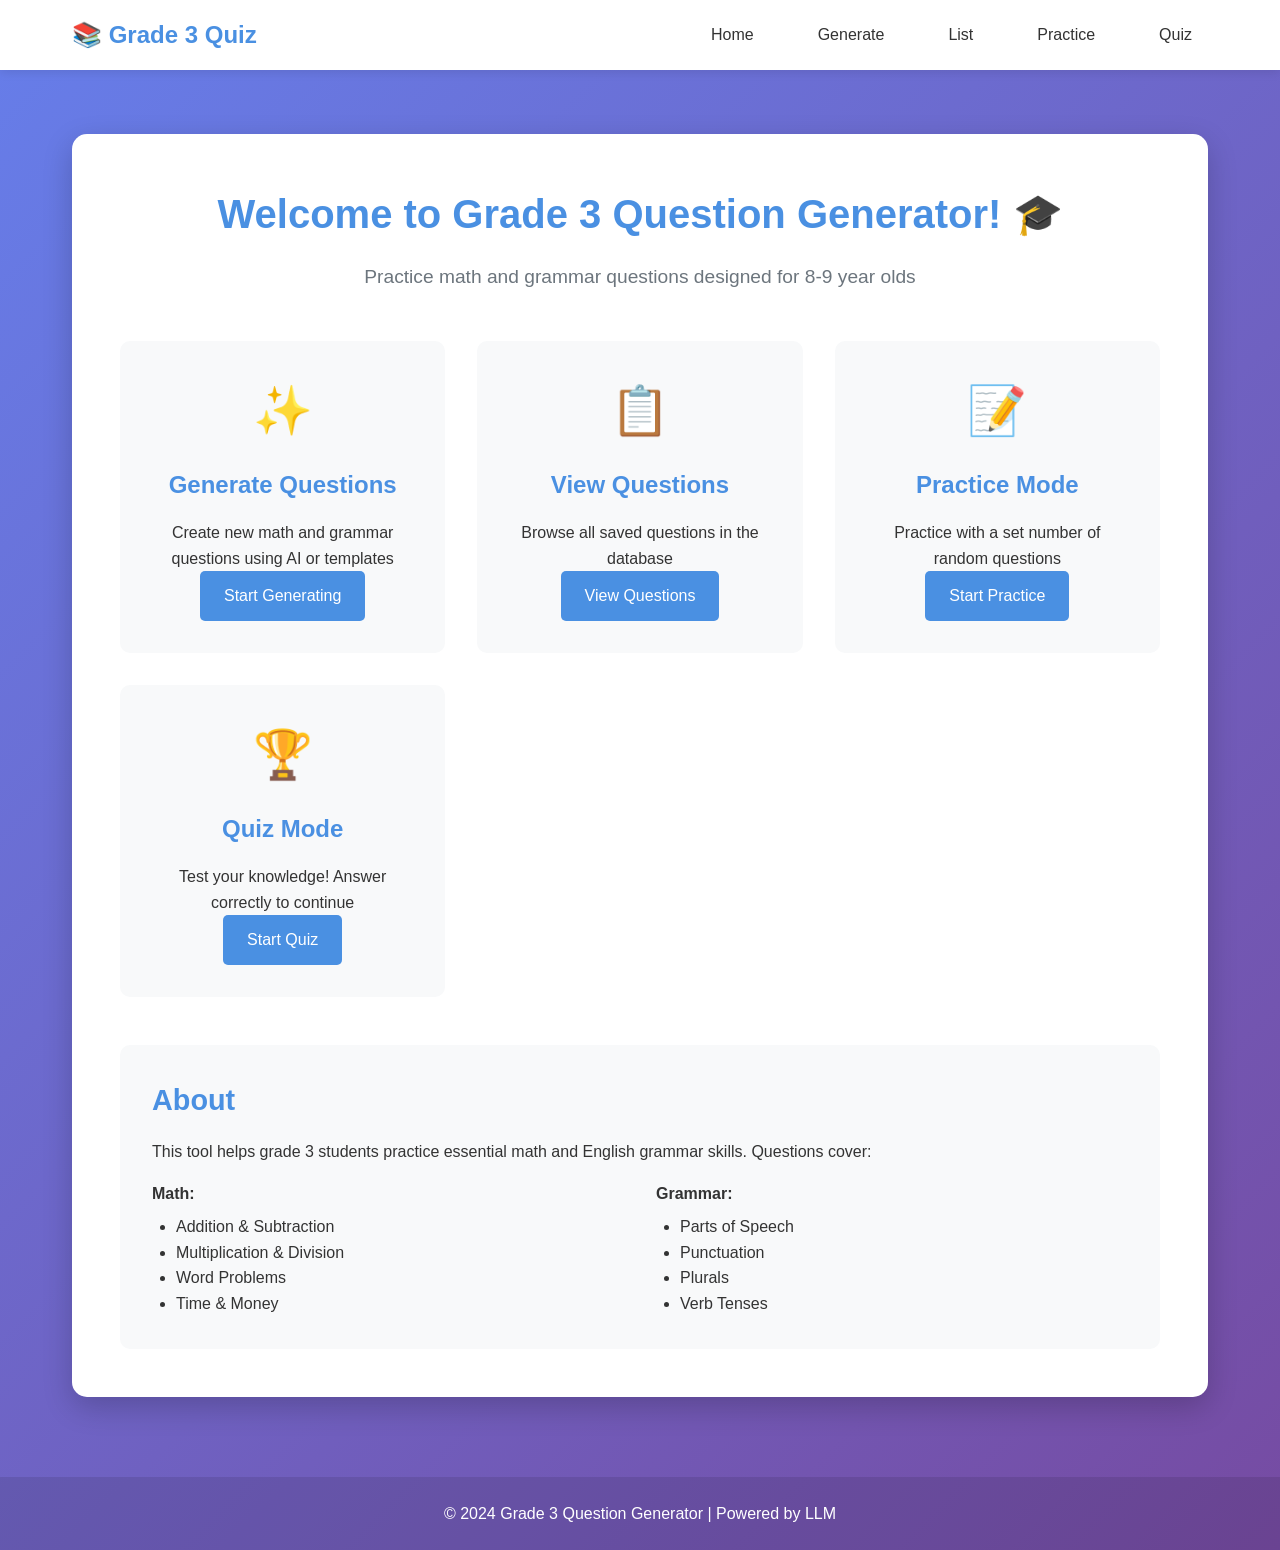
<file: docs/index.html>
<!DOCTYPE html>
<html lang="en">
<head>
    <meta charset="UTF-8">
    <meta name="viewport" content="width=device-width, initial-scale=1.0">
    <title>Home - Grade 3 Question Generator</title>
    <link rel="stylesheet" href="css/style.css">
</head>
<body>
    <nav class="navbar">
        <div class="nav-container">
            <h1 class="nav-logo">📚 Grade 3 Quiz</h1>
            <ul class="nav-menu">
                <li><a href="index.html" class="nav-link">Home</a></li>
                <li><a href="generate.html" class="nav-link">Generate</a></li>
                <li><a href="list.html" class="nav-link">List</a></li>
                <li><a href="practice.html" class="nav-link">Practice</a></li>
                <li><a href="quiz.html" class="nav-link">Quiz</a></li>
            </ul>
        </div>
    </nav>

    <main class="container">
        <div class="home-container">
            <div class="hero">
                <h1>Welcome to Grade 3 Question Generator! 🎓</h1>
                <p class="subtitle">Practice math and grammar questions designed for 8-9 year olds</p>
            </div>

            <div class="features-grid">
                <div class="feature-card">
                    <div class="feature-icon">✨</div>
                    <h2>Generate Questions</h2>
                    <p>Create new math and grammar questions using AI or templates</p>
                    <a href="generate.html" class="btn btn-primary">Start Generating</a>
                </div>

                <div class="feature-card">
                    <div class="feature-icon">📋</div>
                    <h2>View Questions</h2>
                    <p>Browse all saved questions in the database</p>
                    <a href="list.html" class="btn btn-primary">View Questions</a>
                </div>

                <div class="feature-card">
                    <div class="feature-icon">📝</div>
                    <h2>Practice Mode</h2>
                    <p>Practice with a set number of random questions</p>
                    <a href="practice.html" class="btn btn-primary">Start Practice</a>
                </div>

                <div class="feature-card">
                    <div class="feature-icon">🏆</div>
                    <h2>Quiz Mode</h2>
                    <p>Test your knowledge! Answer correctly to continue</p>
                    <a href="quiz.html" class="btn btn-primary">Start Quiz</a>
                </div>
            </div>

            <div class="info-section">
                <h3>About</h3>
                <p>This tool helps grade 3 students practice essential math and English grammar skills. Questions cover:</p>
                <div class="info-grid">
                    <div class="info-item">
                        <strong>Math:</strong>
                        <ul>
                            <li>Addition & Subtraction</li>
                            <li>Multiplication & Division</li>
                            <li>Word Problems</li>
                            <li>Time & Money</li>
                        </ul>
                    </div>
                    <div class="info-item">
                        <strong>Grammar:</strong>
                        <ul>
                            <li>Parts of Speech</li>
                            <li>Punctuation</li>
                            <li>Plurals</li>
                            <li>Verb Tenses</li>
                        </ul>
                    </div>
                </div>
            </div>
        </div>
    </main>

    <footer class="footer">
        <p>&copy; 2024 Grade 3 Question Generator | Powered by LLM</p>
    </footer>
</body>
</html>
</file>
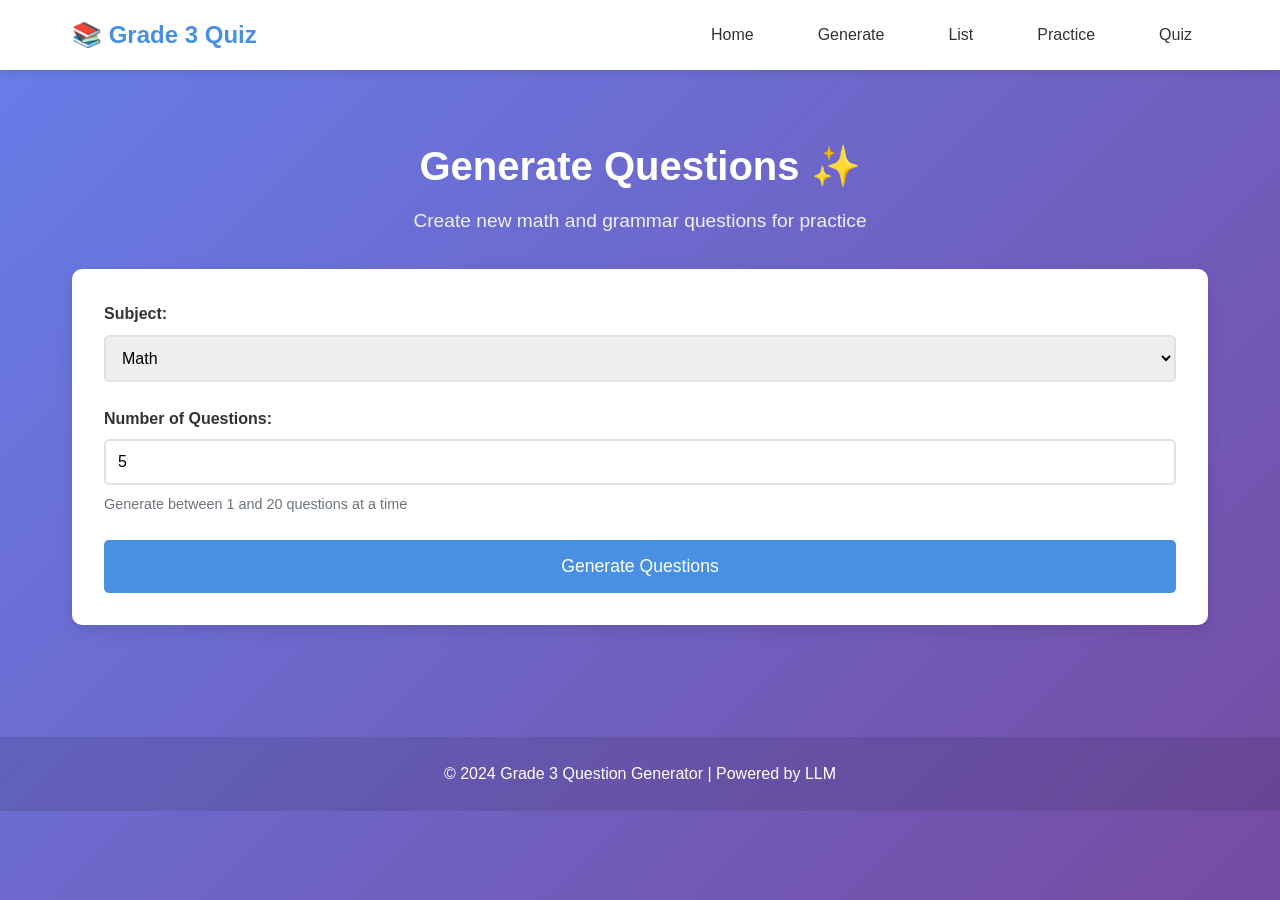
<file: docs/generate.html>
<!DOCTYPE html>
<html lang="en">
<head>
    <meta charset="UTF-8">
    <meta name="viewport" content="width=device-width, initial-scale=1.0">
    <title>Generate Questions - Grade 3 Quiz</title>
    <link rel="stylesheet" href="css/style.css">
</head>
<body>
    <nav class="navbar">
        <div class="nav-container">
            <h1 class="nav-logo">📚 Grade 3 Quiz</h1>
            <ul class="nav-menu">
                <li><a href="index.html" class="nav-link">Home</a></li>
                <li><a href="generate.html" class="nav-link">Generate</a></li>
                <li><a href="list.html" class="nav-link">List</a></li>
                <li><a href="practice.html" class="nav-link">Practice</a></li>
                <li><a href="quiz.html" class="nav-link">Quiz</a></li>
            </ul>
        </div>
    </nav>

    <main class="container">
        <div class="page-header">
            <h1>Generate Questions ✨</h1>
            <p>Create new math and grammar questions for practice</p>
        </div>

        <div class="generate-container">
            <form id="generateForm" class="form-card">
                <div class="form-group">
                    <label for="subject">Subject:</label>
                    <select id="subject" name="subject" required>
                        <option value="math">Math</option>
                        <option value="grammar">Grammar</option>
                    </select>
                </div>

                <div class="form-group">
                    <label for="count">Number of Questions:</label>
                    <input type="number" id="count" name="count" min="1" max="20" value="5" required>
                    <small>Generate between 1 and 20 questions at a time</small>
                </div>

                <button type="submit" class="btn btn-primary btn-large">
                    <span id="btnText">Generate Questions</span>
                    <span id="btnLoading" style="display: none;">Generating...</span>
                </button>
            </form>

            <div id="loading" class="loading" style="display: none;">
                <div class="spinner"></div>
                <p>Generating questions, please wait...</p>
            </div>

            <div id="results" class="results" style="display: none;">
                <h2>Generated Questions</h2>
                <div id="questionsList"></div>
                <button onclick="resetForm()" class="btn btn-secondary">Generate More</button>
            </div>

            <div id="error" class="error-message" style="display: none;"></div>
        </div>
    </main>

    <footer class="footer">
        <p>&copy; 2024 Grade 3 Question Generator | Powered by LLM</p>
    </footer>

    <script src="js/config.js"></script>
    <script>
    document.getElementById('generateForm').addEventListener('submit', async (e) => {
        e.preventDefault();

        const form = document.getElementById('generateForm');
        const loading = document.getElementById('loading');
        const results = document.getElementById('results');
        const error = document.getElementById('error');
        const btnText = document.getElementById('btnText');
        const btnLoading = document.getElementById('btnLoading');

        const subject = document.getElementById('subject').value;
        const count = document.getElementById('count').value;

        // Show loading
        form.style.display = 'none';
        loading.style.display = 'block';
        results.style.display = 'none';
        error.style.display = 'none';

        try {
            const response = await fetch(`${API_BASE_URL}/api/generate`, {
                method: 'POST',
                headers: {
                    'Content-Type': 'application/json'
                },
                body: JSON.stringify({ subject, count })
            });

            const data = await response.json();

            if (data.success) {
                // Display results
                const questionsList = document.getElementById('questionsList');
                questionsList.innerHTML = data.questions.map((q, index) => `
                    <div class="question-item">
                        <div class="question-header">
                            <span class="question-number">Question #${q.id}</span>
                            <span class="question-subject ${q.subject}">${q.subject}</span>
                        </div>
                        <div class="question-content">
                            <p class="question-text"><strong>Q:</strong> ${q.question}</p>
                            <p class="answer-text"><strong>A:</strong> ${q.answer}</p>
                        </div>
                    </div>
                `).join('');

                loading.style.display = 'none';
                results.style.display = 'block';
            } else {
                throw new Error(data.error || 'Failed to generate questions');
            }
        } catch (err) {
            loading.style.display = 'none';
            error.textContent = 'Error: ' + err.message;
            error.style.display = 'block';
            form.style.display = 'block';
        }
    });

    function resetForm() {
        document.getElementById('generateForm').style.display = 'block';
        document.getElementById('results').style.display = 'none';
    }
    </script>
</body>
</html>
</file>
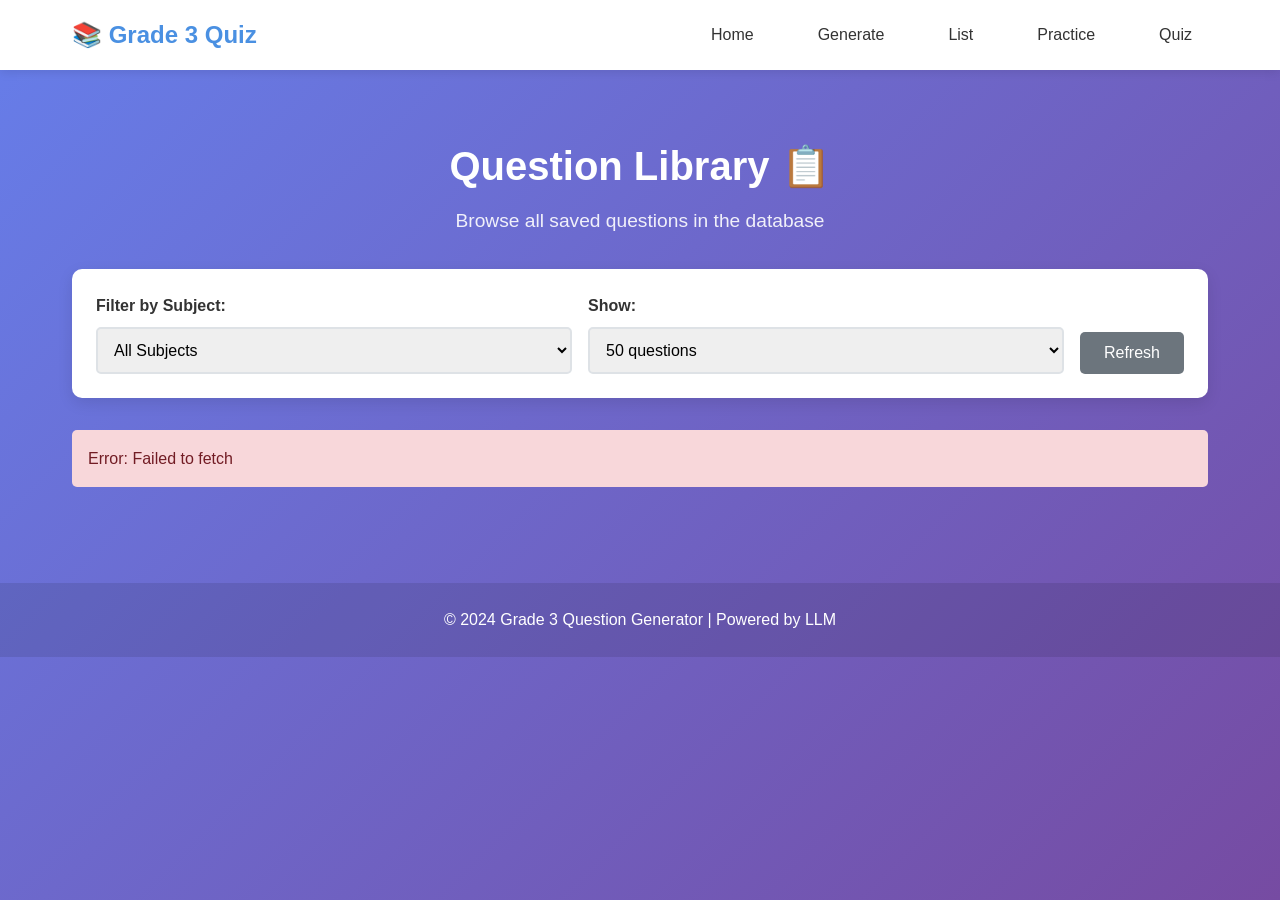
<file: docs/list.html>
<!DOCTYPE html>
<html lang="en">
<head>
    <meta charset="UTF-8">
    <meta name="viewport" content="width=device-width, initial-scale=1.0">
    <title>List Questions - Grade 3 Quiz</title>
    <link rel="stylesheet" href="css/style.css">
</head>
<body>
    <nav class="navbar">
        <div class="nav-container">
            <h1 class="nav-logo">📚 Grade 3 Quiz</h1>
            <ul class="nav-menu">
                <li><a href="index.html" class="nav-link">Home</a></li>
                <li><a href="generate.html" class="nav-link">Generate</a></li>
                <li><a href="list.html" class="nav-link">List</a></li>
                <li><a href="practice.html" class="nav-link">Practice</a></li>
                <li><a href="quiz.html" class="nav-link">Quiz</a></li>
            </ul>
        </div>
    </nav>

    <main class="container">
        <div class="page-header">
            <h1>Question Library 📋</h1>
            <p>Browse all saved questions in the database</p>
        </div>

        <div class="list-container">
            <div class="filter-card">
                <div class="form-group">
                    <label for="filterSubject">Filter by Subject:</label>
                    <select id="filterSubject" onchange="loadQuestions()">
                        <option value="all">All Subjects</option>
                        <option value="math">Math</option>
                        <option value="grammar">Grammar</option>
                    </select>
                </div>

                <div class="form-group">
                    <label for="filterLimit">Show:</label>
                    <select id="filterLimit" onchange="loadQuestions()">
                        <option value="10">10 questions</option>
                        <option value="20">20 questions</option>
                        <option value="50" selected>50 questions</option>
                        <option value="100">100 questions</option>
                    </select>
                </div>

                <button onclick="loadQuestions()" class="btn btn-secondary">Refresh</button>
            </div>

            <div id="loading" class="loading">
                <div class="spinner"></div>
                <p>Loading questions...</p>
            </div>

            <div id="stats" class="stats-card" style="display: none;"></div>

            <div id="questionsList" class="questions-list"></div>

            <div id="empty" class="empty-state" style="display: none;">
                <h3>No Questions Found</h3>
                <p>There are no questions in the database yet.</p>
                <a href="generate.html" class="btn btn-primary">Generate Some Questions</a>
            </div>

            <div id="error" class="error-message" style="display: none;"></div>
        </div>
    </main>

    <footer class="footer">
        <p>&copy; 2024 Grade 3 Question Generator | Powered by LLM</p>
    </footer>

    <script src="js/config.js"></script>
    <script>
async function loadQuestions() {
    const loading = document.getElementById('loading');
    const questionsList = document.getElementById('questionsList');
    const stats = document.getElementById('stats');
    const empty = document.getElementById('empty');
    const error = document.getElementById('error');

    const subject = document.getElementById('filterSubject').value;
    const limit = document.getElementById('filterLimit').value;

    // Show loading
    loading.style.display = 'block';
    questionsList.innerHTML = '';
    stats.style.display = 'none';
    empty.style.display = 'none';
    error.style.display = 'none';

    try {
        const response = await fetch(`${API_BASE_URL}/api/questions?subject=${subject}&limit=${limit}`);
        const data = await response.json();

        loading.style.display = 'none';

        if (data.success && data.questions.length > 0) {
            // Show stats
            const mathCount = data.questions.filter(q => q.subject === 'math').length;
            const grammarCount = data.questions.filter(q => q.subject === 'grammar').length;

            stats.innerHTML = `
                <h3>Statistics</h3>
                <div class="stats-grid">
                    <div class="stat-item">
                        <div class="stat-value">${data.count}</div>
                        <div class="stat-label">Total Questions</div>
                    </div>
                    <div class="stat-item">
                        <div class="stat-value">${mathCount}</div>
                        <div class="stat-label">Math</div>
                    </div>
                    <div class="stat-item">
                        <div class="stat-value">${grammarCount}</div>
                        <div class="stat-label">Grammar</div>
                    </div>
                </div>
            `;
            stats.style.display = 'block';

            // Display questions
            questionsList.innerHTML = data.questions.map((q, index) => `
                <div class="question-item">
                    <div class="question-header">
                        <span class="question-number">ID: ${q.id}</span>
                        <span class="question-subject ${q.subject}">${q.subject}</span>
                    </div>
                    <div class="question-content">
                        <p class="question-text"><strong>Q:</strong> ${q.question}</p>
                        <p class="answer-text"><strong>A:</strong> ${q.answer}</p>
                        <p class="question-meta">Created: ${new Date(q.created_at).toLocaleString()}</p>
                    </div>
                </div>
            `).join('');
        } else {
            empty.style.display = 'block';
        }
    } catch (err) {
        loading.style.display = 'none';
        error.textContent = 'Error: ' + err.message;
        error.style.display = 'block';
    }
}

// Load questions on page load
window.addEventListener('DOMContentLoaded', loadQuestions);
    </script>
</body>
</html>
</file>
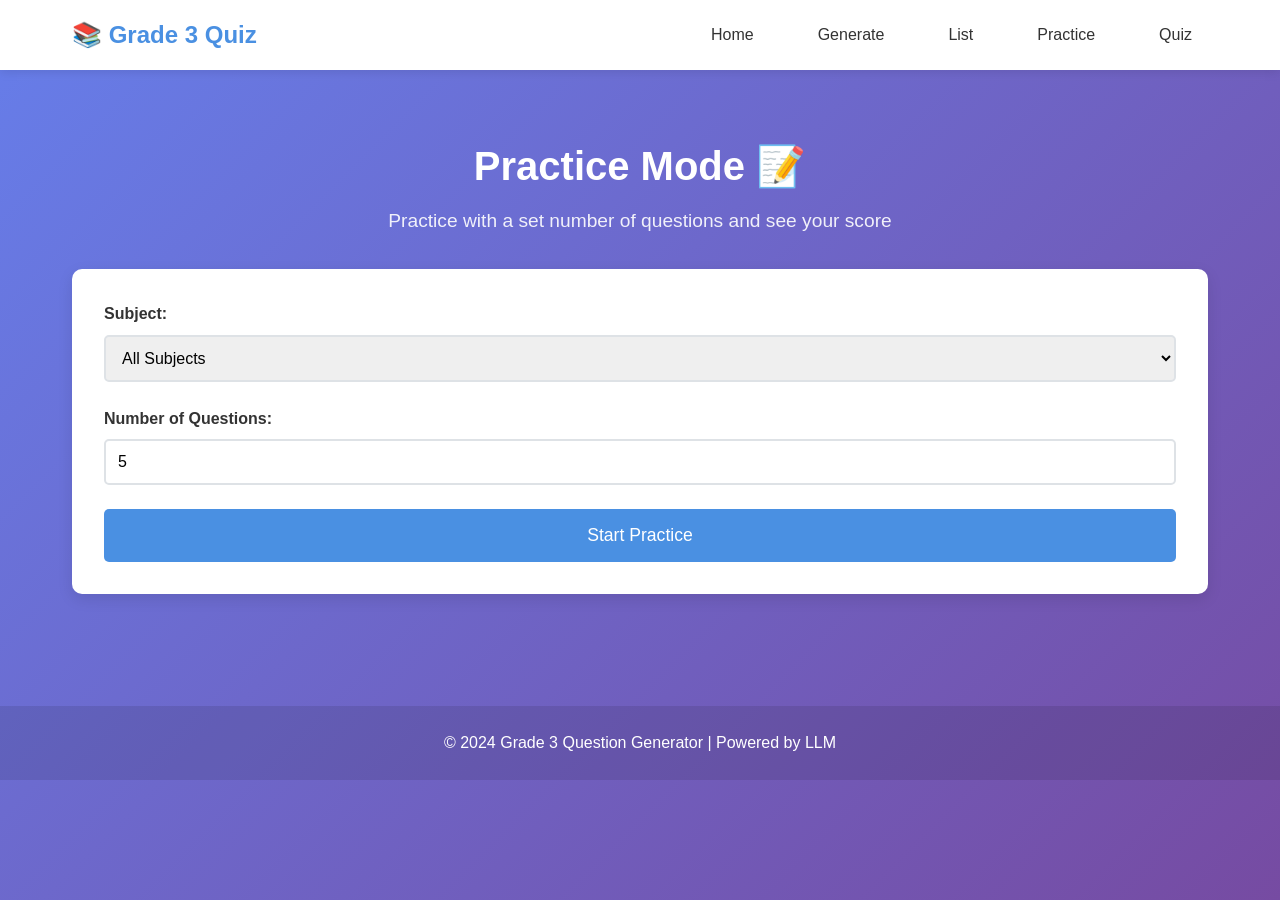
<file: docs/practice.html>
<!DOCTYPE html>
<html lang="en">
<head>
    <meta charset="UTF-8">
    <meta name="viewport" content="width=device-width, initial-scale=1.0">
    <title>Practice Mode - Grade 3 Quiz</title>
    <link rel="stylesheet" href="css/style.css">
</head>
<body>
    <nav class="navbar">
        <div class="nav-container">
            <h1 class="nav-logo">📚 Grade 3 Quiz</h1>
            <ul class="nav-menu">
                <li><a href="index.html" class="nav-link">Home</a></li>
                <li><a href="generate.html" class="nav-link">Generate</a></li>
                <li><a href="list.html" class="nav-link">List</a></li>
                <li><a href="practice.html" class="nav-link">Practice</a></li>
                <li><a href="quiz.html" class="nav-link">Quiz</a></li>
            </ul>
        </div>
    </nav>

    <main class="container">
        <div class="page-header">
            <h1>Practice Mode 📝</h1>
            <p>Practice with a set number of questions and see your score</p>
        </div>

        <div class="practice-container">
            <!-- Setup Form -->
            <div id="setupForm" class="form-card">
                <div class="form-group">
                    <label for="subject">Subject:</label>
                    <select id="subject">
                        <option value="all">All Subjects</option>
                        <option value="math">Math</option>
                        <option value="grammar">Grammar</option>
                    </select>
                </div>

                <div class="form-group">
                    <label for="count">Number of Questions:</label>
                    <input type="number" id="count" min="1" max="20" value="5">
                </div>

                <button onclick="startPractice()" class="btn btn-primary btn-large">Start Practice</button>
            </div>

            <!-- Practice Session -->
            <div id="practiceSession" style="display: none;">
                <div class="progress-bar">
                    <div id="progressFill" class="progress-fill"></div>
                </div>
                <div class="progress-text">
                    Question <span id="currentQuestion">1</span> of <span id="totalQuestions">5</span>
                </div>

                <div class="question-card">
                    <div class="question-header">
                        <span id="questionSubject" class="question-subject"></span>
                    </div>
                    <div class="question-content">
                        <p id="questionText" class="question-text-large"></p>
                    </div>
                    <div class="answer-input">
                        <input type="text" id="answerInput" placeholder="Type your answer here..." autocomplete="off">
                        <button onclick="checkAnswer()" class="btn btn-primary">Submit Answer</button>
                    </div>
                </div>

                <div id="feedback" class="feedback" style="display: none;"></div>
            </div>

            <!-- Results -->
            <div id="results" style="display: none;">
                <div class="results-card">
                    <h2>Practice Complete! 🎉</h2>
                    <div class="score-display">
                        <div class="score-circle">
                            <span id="scorePercent" class="score-number">0%</span>
                        </div>
                        <p class="score-text">
                            You got <strong><span id="correctCount">0</span> out of <span id="totalCount">0</span></strong> correct!
                        </p>
                    </div>
                    <div id="scoreMessage" class="score-message"></div>
                    <div class="results-actions">
                        <button onclick="location.reload()" class="btn btn-primary">Practice Again</button>
                        <a href="quiz.html" class="btn btn-secondary">Try Quiz Mode</a>
                    </div>
                </div>
            </div>

            <div id="error" class="error-message" style="display: none;"></div>
        </div>
    </main>

    <footer class="footer">
        <p>&copy; 2024 Grade 3 Question Generator | Powered by LLM</p>
    </footer>

    <script src="js/config.js"></script>
    <script>
let questions = [];
let currentQuestionIndex = 0;
let correctAnswers = 0;

async function startPractice() {
    const subject = document.getElementById('subject').value;
    const count = document.getElementById('count').value;

    try {
        const response = await fetch(`${API_BASE_URL}/api/practice/start`, {
            method: 'POST',
            headers: { 'Content-Type': 'application/json' },
            body: JSON.stringify({ subject, count })
        });

        const data = await response.json();

        if (data.success) {
            questions = data.questions;
            currentQuestionIndex = 0;
            correctAnswers = 0;

            document.getElementById('setupForm').style.display = 'none';
            document.getElementById('practiceSession').style.display = 'block';
            document.getElementById('totalQuestions').textContent = questions.length;

            showQuestion();
        } else {
            showError(data.error || 'Failed to start practice session');
        }
    } catch (err) {
        showError(err.message);
    }
}

function showQuestion() {
    const question = questions[currentQuestionIndex];

    document.getElementById('currentQuestion').textContent = currentQuestionIndex + 1;
    document.getElementById('questionSubject').textContent = question.subject;
    document.getElementById('questionSubject').className = `question-subject ${question.subject}`;
    document.getElementById('questionText').textContent = question.question;
    document.getElementById('answerInput').value = '';
    document.getElementById('feedback').style.display = 'none';
    document.getElementById('answerInput').focus();

    // Update progress bar
    const progress = ((currentQuestionIndex) / questions.length) * 100;
    document.getElementById('progressFill').style.width = progress + '%';
}

function checkAnswer() {
    const userAnswer = document.getElementById('answerInput').value.trim();
    const question = questions[currentQuestionIndex];
    const feedback = document.getElementById('feedback');

    if (!userAnswer) {
        alert('Please enter an answer');
        return;
    }

    const isCorrect = userAnswer.toLowerCase() === question.answer.toLowerCase();

    if (isCorrect) {
        correctAnswers++;
        feedback.className = 'feedback feedback-correct';
        feedback.innerHTML = '✓ Correct!';
    } else {
        feedback.className = 'feedback feedback-incorrect';
        feedback.innerHTML = `✗ Incorrect. The correct answer is: <strong>${question.answer}</strong>`;
    }

    feedback.style.display = 'block';

    // Move to next question or show results
    setTimeout(() => {
        currentQuestionIndex++;
        if (currentQuestionIndex < questions.length) {
            showQuestion();
        } else {
            showResults();
        }
    }, 2000);
}

function showResults() {
    const percent = Math.round((correctAnswers / questions.length) * 100);

    document.getElementById('practiceSession').style.display = 'none';
    document.getElementById('results').style.display = 'block';
    document.getElementById('correctCount').textContent = correctAnswers;
    document.getElementById('totalCount').textContent = questions.length;
    document.getElementById('scorePercent').textContent = percent + '%';

    // Update progress bar to 100%
    document.getElementById('progressFill').style.width = '100%';

    // Show message based on score
    const messageEl = document.getElementById('scoreMessage');
    if (percent === 100) {
        messageEl.textContent = 'Perfect score! Outstanding work! 🌟';
        messageEl.className = 'score-message excellent';
    } else if (percent >= 80) {
        messageEl.textContent = 'Great job! Keep up the good work! 👏';
        messageEl.className = 'score-message good';
    } else if (percent >= 60) {
        messageEl.textContent = 'Good effort! Practice more to improve! 💪';
        messageEl.className = 'score-message okay';
    } else {
        messageEl.textContent = 'Keep practicing! You\'ll get better! 📚';
        messageEl.className = 'score-message needs-work';
    }
}

function showError(message) {
    const error = document.getElementById('error');
    error.textContent = 'Error: ' + message;
    error.style.display = 'block';
}

// Allow Enter key to submit answer
document.addEventListener('DOMContentLoaded', () => {
    const input = document.getElementById('answerInput');
    if (input) {
        input.addEventListener('keypress', (e) => {
            if (e.key === 'Enter') {
                checkAnswer();
            }
        });
    }
});
    </script>
</body>
</html>
</file>
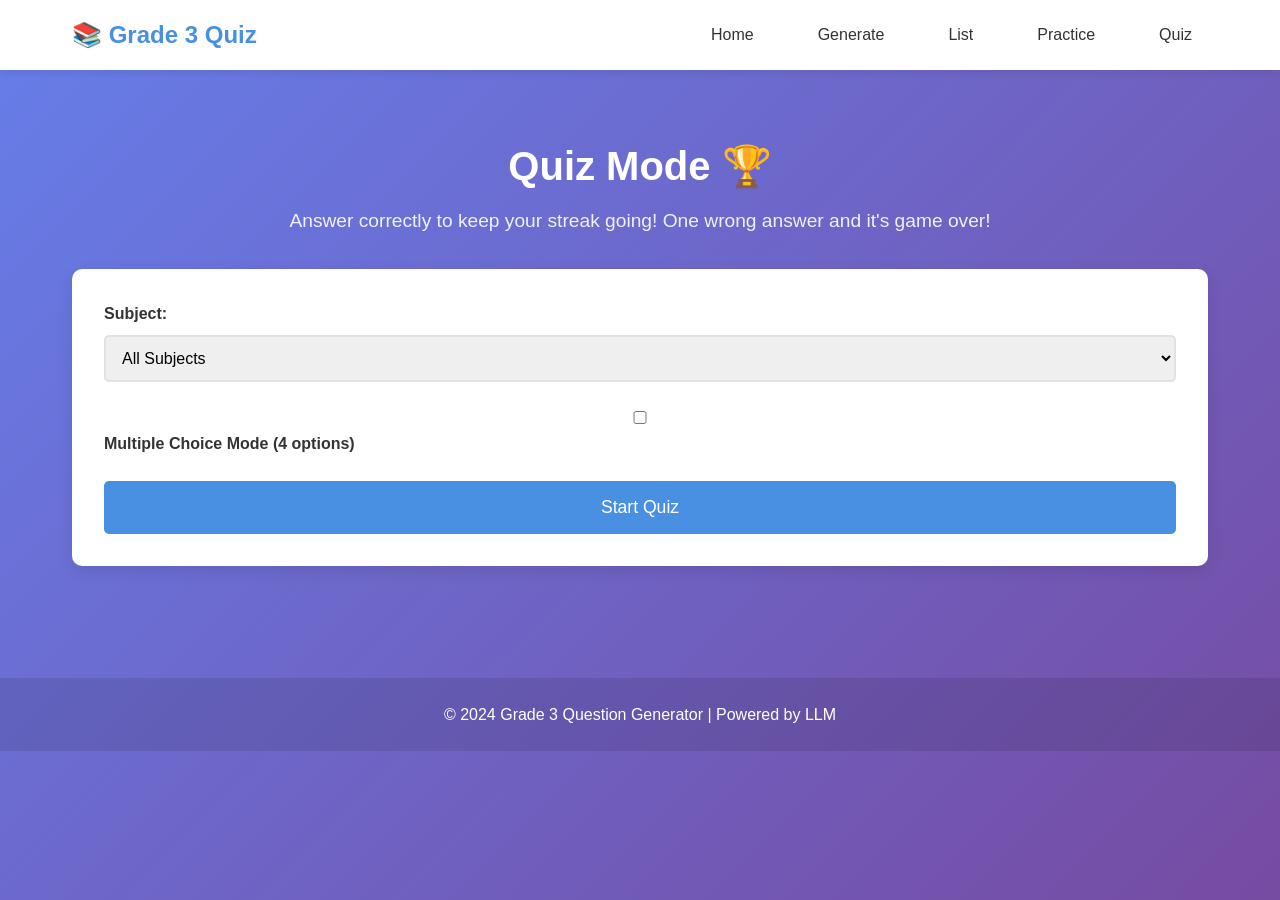
<file: docs/quiz.html>
<!DOCTYPE html>
<html lang="en">
<head>
    <meta charset="UTF-8">
    <meta name="viewport" content="width=device-width, initial-scale=1.0">
    <title>Quiz Mode - Grade 3 Quiz</title>
    <link rel="stylesheet" href="css/style.css">
</head>
<body>
    <nav class="navbar">
        <div class="nav-container">
            <h1 class="nav-logo">📚 Grade 3 Quiz</h1>
            <ul class="nav-menu">
                <li><a href="index.html" class="nav-link">Home</a></li>
                <li><a href="generate.html" class="nav-link">Generate</a></li>
                <li><a href="list.html" class="nav-link">List</a></li>
                <li><a href="practice.html" class="nav-link">Practice</a></li>
                <li><a href="quiz.html" class="nav-link">Quiz</a></li>
            </ul>
        </div>
    </nav>

    <main class="container">
        <div class="page-header">
            <h1>Quiz Mode 🏆</h1>
            <p>Answer correctly to keep your streak going! One wrong answer and it's game over!</p>
        </div>

        <div class="quiz-container">
            <!-- Setup Form -->
            <div id="setupForm" class="form-card">
                <div class="form-group">
                    <label for="subject">Subject:</label>
                    <select id="subject">
                        <option value="all">All Subjects</option>
                        <option value="math">Math</option>
                        <option value="grammar">Grammar</option>
                    </select>
                </div>

                <div class="form-group">
                    <label>
                        <input type="checkbox" id="multipleChoice">
                        Multiple Choice Mode (4 options)
                    </label>
                </div>

                <button onclick="startQuiz()" class="btn btn-primary btn-large">Start Quiz</button>
            </div>

            <!-- Quiz Session -->
            <div id="quizSession" style="display: none;">
                <div class="streak-display">
                    <div class="streak-label">Current Streak</div>
                    <div id="streakCount" class="streak-count">0</div>
                </div>

                <div class="question-card">
                    <div class="question-header">
                        <span id="questionSubject" class="question-subject"></span>
                    </div>
                    <div class="question-content">
                        <p id="questionText" class="question-text-large"></p>
                    </div>

                    <!-- Text Input Mode -->
                    <div id="textMode" class="answer-input">
                        <input type="text" id="answerInput" placeholder="Type your answer here..." autocomplete="off">
                        <button onclick="submitAnswer()" class="btn btn-primary">Submit Answer</button>
                    </div>

                    <!-- Multiple Choice Mode -->
                    <div id="multipleChoiceMode" style="display: none;">
                        <div id="optionsList" class="options-list"></div>
                    </div>
                </div>

                <div id="feedback" class="feedback" style="display: none;"></div>

                <div class="quiz-actions">
                    <button onclick="quitQuiz()" class="btn btn-secondary">Quit Quiz</button>
                </div>
            </div>

            <!-- Results -->
            <div id="results" style="display: none;">
                <div class="results-card">
                    <h2 id="resultsTitle">Quiz Complete! 🎯</h2>
                    <div class="score-display">
                        <div class="streak-badge">
                            <div class="streak-label">Final Streak</div>
                            <div id="finalStreak" class="streak-count">0</div>
                        </div>
                        <p class="score-text">
                            Total questions answered: <strong><span id="totalAnswered">0</span></strong>
                        </p>
                    </div>
                    <div id="resultsMessage" class="score-message"></div>
                    <div class="results-actions">
                        <button onclick="location.reload()" class="btn btn-primary">Try Again</button>
                        <a href="practice.html" class="btn btn-secondary">Practice Mode</a>
                    </div>
                </div>
            </div>

            <div id="error" class="error-message" style="display: none;"></div>
        </div>
    </main>

    <footer class="footer">
        <p>&copy; 2024 Grade 3 Question Generator | Powered by LLM</p>
    </footer>

    <script src="js/config.js"></script>
    <script>
let currentQuestion = null;
let streak = 0;
let totalAnswered = 0;
let multipleChoiceMode = false;

async function startQuiz() {
    multipleChoiceMode = document.getElementById('multipleChoice').checked;
    streak = 0;
    totalAnswered = 0;

    document.getElementById('setupForm').style.display = 'none';
    document.getElementById('quizSession').style.display = 'block';
    document.getElementById('streakCount').textContent = '0';

    // Show appropriate input mode
    if (multipleChoiceMode) {
        document.getElementById('textMode').style.display = 'none';
        document.getElementById('multipleChoiceMode').style.display = 'block';
    } else {
        document.getElementById('textMode').style.display = 'block';
        document.getElementById('multipleChoiceMode').style.display = 'none';
    }

    await loadNextQuestion();
}

async function loadNextQuestion() {
    const subject = document.getElementById('subject').value;

    try {
        const response = await fetch(`${API_BASE_URL}/api/quiz/question`, {
            method: 'POST',
            headers: { 'Content-Type': 'application/json' },
            body: JSON.stringify({
                subject,
                multiple_choice: multipleChoiceMode
            })
        });

        const data = await response.json();

        if (data.success) {
            currentQuestion = data.question;

            document.getElementById('questionSubject').textContent = currentQuestion.subject;
            document.getElementById('questionSubject').className = `question-subject ${currentQuestion.subject}`;
            document.getElementById('questionText').textContent = currentQuestion.question;
            document.getElementById('feedback').style.display = 'none';

            if (multipleChoiceMode) {
                // Display multiple choice options
                const optionsList = document.getElementById('optionsList');
                optionsList.innerHTML = data.options.map((option, index) => `
                    <button class="option-btn" onclick="selectOption('${option.replace(/'/g, "\\'")}', ${data.correct_index === index})">
                        ${index + 1}. ${option}
                    </button>
                `).join('');
            } else {
                document.getElementById('answerInput').value = '';
                document.getElementById('answerInput').focus();
            }
        } else {
            showError(data.error || 'Failed to load question');
        }
    } catch (err) {
        showError(err.message);
    }
}

function submitAnswer() {
    const userAnswer = document.getElementById('answerInput').value.trim();

    if (!userAnswer) {
        alert('Please enter an answer');
        return;
    }

    checkAnswer(userAnswer, currentQuestion.answer);
}

function selectOption(option, isCorrect) {
    checkAnswer(option, currentQuestion.answer, isCorrect);
}

function checkAnswer(userAnswer, correctAnswer, isCorrectPreCheck = null) {
    const feedback = document.getElementById('feedback');

    const isCorrect = isCorrectPreCheck !== null ?
        isCorrectPreCheck :
        userAnswer.toLowerCase() === correctAnswer.toLowerCase();

    totalAnswered++;

    if (isCorrect) {
        streak++;
        document.getElementById('streakCount').textContent = streak;
        feedback.className = 'feedback feedback-correct';
        feedback.innerHTML = '✓ Correct! Keep going!';
        feedback.style.display = 'block';

        // Load next question after short delay
        setTimeout(() => {
            loadNextQuestion();
        }, 1500);
    } else {
        // Game over
        feedback.className = 'feedback feedback-incorrect';
        feedback.innerHTML = `✗ Incorrect! The correct answer is: <strong>${correctAnswer}</strong>`;
        feedback.style.display = 'block';

        setTimeout(() => {
            showResults(false);
        }, 2000);
    }
}

function quitQuiz() {
    if (confirm('Are you sure you want to quit the quiz?')) {
        showResults(true);
    }
}

function showResults(wasQuit) {
    document.getElementById('quizSession').style.display = 'none';
    document.getElementById('results').style.display = 'block';
    document.getElementById('finalStreak').textContent = streak;
    document.getElementById('totalAnswered').textContent = totalAnswered;

    const resultsTitle = document.getElementById('resultsTitle');
    const resultsMessage = document.getElementById('resultsMessage');

    if (wasQuit) {
        resultsTitle.textContent = 'Quiz Quit 👋';
        resultsMessage.textContent = 'You quit the quiz. Try again to beat your streak!';
        resultsMessage.className = 'score-message';
    } else {
        resultsTitle.textContent = 'Quiz Complete! 🎯';

        if (streak === 0) {
            resultsMessage.textContent = 'Better luck next time! Keep practicing! 📚';
            resultsMessage.className = 'score-message needs-work';
        } else if (streak < 5) {
            resultsMessage.textContent = 'Good start! Keep practicing to improve your streak! 💪';
            resultsMessage.className = 'score-message okay';
        } else if (streak < 10) {
            resultsMessage.textContent = 'Great job! You\'re doing well! 👏';
            resultsMessage.className = 'score-message good';
        } else {
            resultsMessage.textContent = 'Amazing streak! You\'re a quiz master! 🌟';
            resultsMessage.className = 'score-message excellent';
        }
    }
}

function showError(message) {
    const error = document.getElementById('error');
    error.textContent = 'Error: ' + message;
    error.style.display = 'block';
}

// Allow Enter key to submit answer in text mode
document.addEventListener('DOMContentLoaded', () => {
    const input = document.getElementById('answerInput');
    if (input) {
        input.addEventListener('keypress', (e) => {
            if (e.key === 'Enter') {
                submitAnswer();
            }
        });
    }
});
    </script>
</body>
</html>
</file>
<file: docs/css/style.css>
/* Reset and Base Styles */
* {
    margin: 0;
    padding: 0;
    box-sizing: border-box;
}

:root {
    --primary-color: #4a90e2;
    --primary-dark: #357abd;
    --secondary-color: #6c757d;
    --success-color: #28a745;
    --danger-color: #dc3545;
    --warning-color: #ffc107;
    --light-bg: #f8f9fa;
    --dark-text: #333;
    --border-color: #dee2e6;
    --math-color: #e74c3c;
    --grammar-color: #3498db;
}

body {
    font-family: 'Segoe UI', Tahoma, Geneva, Verdana, sans-serif;
    line-height: 1.6;
    color: var(--dark-text);
    background: linear-gradient(135deg, #667eea 0%, #764ba2 100%);
    min-height: 100vh;
}

/* Navigation */
.navbar {
    background: white;
    box-shadow: 0 2px 10px rgba(0, 0, 0, 0.1);
    position: sticky;
    top: 0;
    z-index: 1000;
}

.nav-container {
    max-width: 1200px;
    margin: 0 auto;
    padding: 1rem 2rem;
    display: flex;
    justify-content: space-between;
    align-items: center;
}

.nav-logo {
    font-size: 1.5rem;
    color: var(--primary-color);
}

.nav-menu {
    display: flex;
    list-style: none;
    gap: 2rem;
}

.nav-link {
    text-decoration: none;
    color: var(--dark-text);
    font-weight: 500;
    padding: 0.5rem 1rem;
    border-radius: 5px;
    transition: all 0.3s;
}

.nav-link:hover {
    background: var(--primary-color);
    color: white;
}

/* Container */
.container {
    max-width: 1200px;
    margin: 2rem auto;
    padding: 2rem;
}

/* Page Header */
.page-header {
    text-align: center;
    margin-bottom: 2rem;
    color: white;
}

.page-header h1 {
    font-size: 2.5rem;
    margin-bottom: 0.5rem;
}

.page-header p {
    font-size: 1.2rem;
    opacity: 0.9;
}

/* Home Page */
.home-container {
    background: white;
    border-radius: 15px;
    padding: 3rem;
    box-shadow: 0 10px 30px rgba(0, 0, 0, 0.2);
}

.hero {
    text-align: center;
    margin-bottom: 3rem;
}

.hero h1 {
    font-size: 2.5rem;
    color: var(--primary-color);
    margin-bottom: 1rem;
}

.subtitle {
    font-size: 1.2rem;
    color: var(--secondary-color);
}

.features-grid {
    display: grid;
    grid-template-columns: repeat(auto-fit, minmax(250px, 1fr));
    gap: 2rem;
    margin-bottom: 3rem;
}

.feature-card {
    background: var(--light-bg);
    padding: 2rem;
    border-radius: 10px;
    text-align: center;
    transition: transform 0.3s, box-shadow 0.3s;
}

.feature-card:hover {
    transform: translateY(-5px);
    box-shadow: 0 5px 20px rgba(0, 0, 0, 0.1);
}

.feature-icon {
    font-size: 3rem;
    margin-bottom: 1rem;
}

.feature-card h2 {
    font-size: 1.5rem;
    margin-bottom: 1rem;
    color: var(--primary-color);
}

.info-section {
    background: var(--light-bg);
    padding: 2rem;
    border-radius: 10px;
}

.info-section h3 {
    font-size: 1.8rem;
    margin-bottom: 1rem;
    color: var(--primary-color);
}

.info-grid {
    display: grid;
    grid-template-columns: repeat(auto-fit, minmax(250px, 1fr));
    gap: 2rem;
    margin-top: 1rem;
}

.info-item ul {
    margin-left: 1.5rem;
    margin-top: 0.5rem;
}

/* Buttons */
.btn {
    padding: 0.75rem 1.5rem;
    border: none;
    border-radius: 5px;
    font-size: 1rem;
    cursor: pointer;
    transition: all 0.3s;
    text-decoration: none;
    display: inline-block;
    font-weight: 500;
}

.btn-primary {
    background: var(--primary-color);
    color: white;
}

.btn-primary:hover {
    background: var(--primary-dark);
}

.btn-secondary {
    background: var(--secondary-color);
    color: white;
}

.btn-secondary:hover {
    background: #5a6268;
}

.btn-large {
    padding: 1rem 2rem;
    font-size: 1.1rem;
    width: 100%;
}

/* Form Elements */
.form-card {
    background: white;
    padding: 2rem;
    border-radius: 10px;
    box-shadow: 0 5px 15px rgba(0, 0, 0, 0.1);
    margin-bottom: 2rem;
}

.form-group {
    margin-bottom: 1.5rem;
}

.form-group label {
    display: block;
    margin-bottom: 0.5rem;
    font-weight: 600;
    color: var(--dark-text);
}

.form-group input,
.form-group select {
    width: 100%;
    padding: 0.75rem;
    border: 2px solid var(--border-color);
    border-radius: 5px;
    font-size: 1rem;
}

.form-group input:focus,
.form-group select:focus {
    outline: none;
    border-color: var(--primary-color);
}

.form-group small {
    display: block;
    margin-top: 0.5rem;
    color: var(--secondary-color);
    font-size: 0.9rem;
}

/* Question Cards */
.question-item {
    background: white;
    border-radius: 10px;
    padding: 1.5rem;
    margin-bottom: 1.5rem;
    box-shadow: 0 3px 10px rgba(0, 0, 0, 0.1);
}

.question-header {
    display: flex;
    justify-content: space-between;
    align-items: center;
    margin-bottom: 1rem;
    padding-bottom: 0.5rem;
    border-bottom: 2px solid var(--border-color);
}

.question-number {
    font-weight: 600;
    color: var(--secondary-color);
}

.question-subject {
    padding: 0.25rem 0.75rem;
    border-radius: 20px;
    font-size: 0.9rem;
    font-weight: 600;
    text-transform: uppercase;
}

.question-subject.math {
    background: #ffe5e5;
    color: var(--math-color);
}

.question-subject.grammar {
    background: #e5f3ff;
    color: var(--grammar-color);
}

.question-content {
    line-height: 1.8;
}

.question-text {
    margin-bottom: 0.75rem;
    font-size: 1.1rem;
}

.answer-text {
    color: var(--success-color);
    font-size: 1.1rem;
}

.question-meta {
    margin-top: 0.75rem;
    font-size: 0.9rem;
    color: var(--secondary-color);
}

/* Loading Spinner */
.loading {
    text-align: center;
    padding: 3rem;
}

.spinner {
    border: 4px solid var(--border-color);
    border-top: 4px solid var(--primary-color);
    border-radius: 50%;
    width: 50px;
    height: 50px;
    animation: spin 1s linear infinite;
    margin: 0 auto 1rem;
}

@keyframes spin {
    0% { transform: rotate(0deg); }
    100% { transform: rotate(360deg); }
}

/* Messages */
.error-message {
    background: #f8d7da;
    color: #721c24;
    padding: 1rem;
    border-radius: 5px;
    margin-bottom: 1rem;
}

.feedback {
    padding: 1rem;
    border-radius: 5px;
    margin-top: 1rem;
    font-size: 1.1rem;
    font-weight: 600;
}

.feedback-correct {
    background: #d4edda;
    color: #155724;
}

.feedback-incorrect {
    background: #f8d7da;
    color: #721c24;
}

/* Stats Card */
.stats-card {
    background: white;
    padding: 2rem;
    border-radius: 10px;
    box-shadow: 0 5px 15px rgba(0, 0, 0, 0.1);
    margin-bottom: 2rem;
}

.stats-card h3 {
    margin-bottom: 1rem;
    color: var(--primary-color);
}

.stats-grid {
    display: grid;
    grid-template-columns: repeat(auto-fit, minmax(150px, 1fr));
    gap: 1.5rem;
}

.stat-item {
    text-align: center;
}

.stat-value {
    font-size: 2.5rem;
    font-weight: bold;
    color: var(--primary-color);
}

.stat-label {
    color: var(--secondary-color);
    margin-top: 0.5rem;
}

/* Empty State */
.empty-state {
    text-align: center;
    padding: 3rem;
    background: white;
    border-radius: 10px;
}

.empty-state h3 {
    margin-bottom: 1rem;
    color: var(--dark-text);
}

/* Practice & Quiz Specific */
.progress-bar {
    height: 10px;
    background: var(--border-color);
    border-radius: 10px;
    overflow: hidden;
    margin-bottom: 1rem;
}

.progress-fill {
    height: 100%;
    background: var(--success-color);
    transition: width 0.3s;
}

.progress-text {
    text-align: center;
    font-weight: 600;
    color: white;
    margin-bottom: 2rem;
}

.question-card {
    background: white;
    padding: 2rem;
    border-radius: 10px;
    box-shadow: 0 5px 15px rgba(0, 0, 0, 0.1);
    margin-bottom: 2rem;
}

.question-text-large {
    font-size: 1.5rem;
    margin: 1.5rem 0;
    line-height: 1.6;
}

.answer-input {
    margin-top: 2rem;
    display: flex;
    gap: 1rem;
}

.answer-input input {
    flex: 1;
    padding: 1rem;
    border: 2px solid var(--border-color);
    border-radius: 5px;
    font-size: 1.1rem;
}

.answer-input input:focus {
    outline: none;
    border-color: var(--primary-color);
}

.streak-display {
    background: white;
    padding: 1.5rem;
    border-radius: 10px;
    text-align: center;
    margin-bottom: 2rem;
    box-shadow: 0 5px 15px rgba(0, 0, 0, 0.1);
}

.streak-label {
    font-size: 1rem;
    color: var(--secondary-color);
    margin-bottom: 0.5rem;
}

.streak-count {
    font-size: 3rem;
    font-weight: bold;
    color: var(--primary-color);
}

.streak-badge {
    text-align: center;
}

/* Multiple Choice */
.options-list {
    display: grid;
    gap: 1rem;
    margin-top: 1.5rem;
}

.option-btn {
    padding: 1rem;
    background: var(--light-bg);
    border: 2px solid var(--border-color);
    border-radius: 5px;
    font-size: 1.1rem;
    cursor: pointer;
    text-align: left;
    transition: all 0.3s;
}

.option-btn:hover {
    background: var(--primary-color);
    color: white;
    border-color: var(--primary-color);
}

/* Results */
.results-card {
    background: white;
    padding: 3rem;
    border-radius: 10px;
    box-shadow: 0 5px 15px rgba(0, 0, 0, 0.1);
    text-align: center;
}

.results-card h2 {
    color: var(--primary-color);
    margin-bottom: 2rem;
}

.score-display {
    margin: 2rem 0;
}

.score-circle {
    width: 150px;
    height: 150px;
    border-radius: 50%;
    background: var(--primary-color);
    color: white;
    display: flex;
    align-items: center;
    justify-content: center;
    margin: 0 auto 1.5rem;
}

.score-number {
    font-size: 2.5rem;
    font-weight: bold;
}

.score-text {
    font-size: 1.2rem;
    margin-bottom: 1rem;
}

.score-message {
    padding: 1rem;
    border-radius: 5px;
    margin: 2rem 0;
    font-size: 1.1rem;
    font-weight: 600;
}

.score-message.excellent {
    background: #d4edda;
    color: #155724;
}

.score-message.good {
    background: #d1ecf1;
    color: #0c5460;
}

.score-message.okay {
    background: #fff3cd;
    color: #856404;
}

.score-message.needs-work {
    background: #f8d7da;
    color: #721c24;
}

.results-actions {
    display: flex;
    gap: 1rem;
    justify-content: center;
    margin-top: 2rem;
}

.quiz-actions {
    text-align: center;
    margin-top: 2rem;
}

/* Filter Card */
.filter-card {
    background: white;
    padding: 1.5rem;
    border-radius: 10px;
    box-shadow: 0 5px 15px rgba(0, 0, 0, 0.1);
    margin-bottom: 2rem;
    display: flex;
    gap: 1rem;
    align-items: flex-end;
}

.filter-card .form-group {
    flex: 1;
    margin-bottom: 0;
}

/* Footer */
.footer {
    background: rgba(0, 0, 0, 0.1);
    color: white;
    text-align: center;
    padding: 1.5rem;
    margin-top: 3rem;
}

/* Responsive */
@media (max-width: 768px) {
    .nav-container {
        flex-direction: column;
        gap: 1rem;
    }

    .nav-menu {
        flex-direction: column;
        gap: 0.5rem;
        width: 100%;
    }

    .nav-link {
        text-align: center;
    }

    .container {
        padding: 1rem;
    }

    .page-header h1 {
        font-size: 2rem;
    }

    .features-grid {
        grid-template-columns: 1fr;
    }

    .answer-input {
        flex-direction: column;
    }

    .filter-card {
        flex-direction: column;
        align-items: stretch;
    }

    .results-actions {
        flex-direction: column;
    }

    .results-actions .btn {
        width: 100%;
    }
}
</file>
